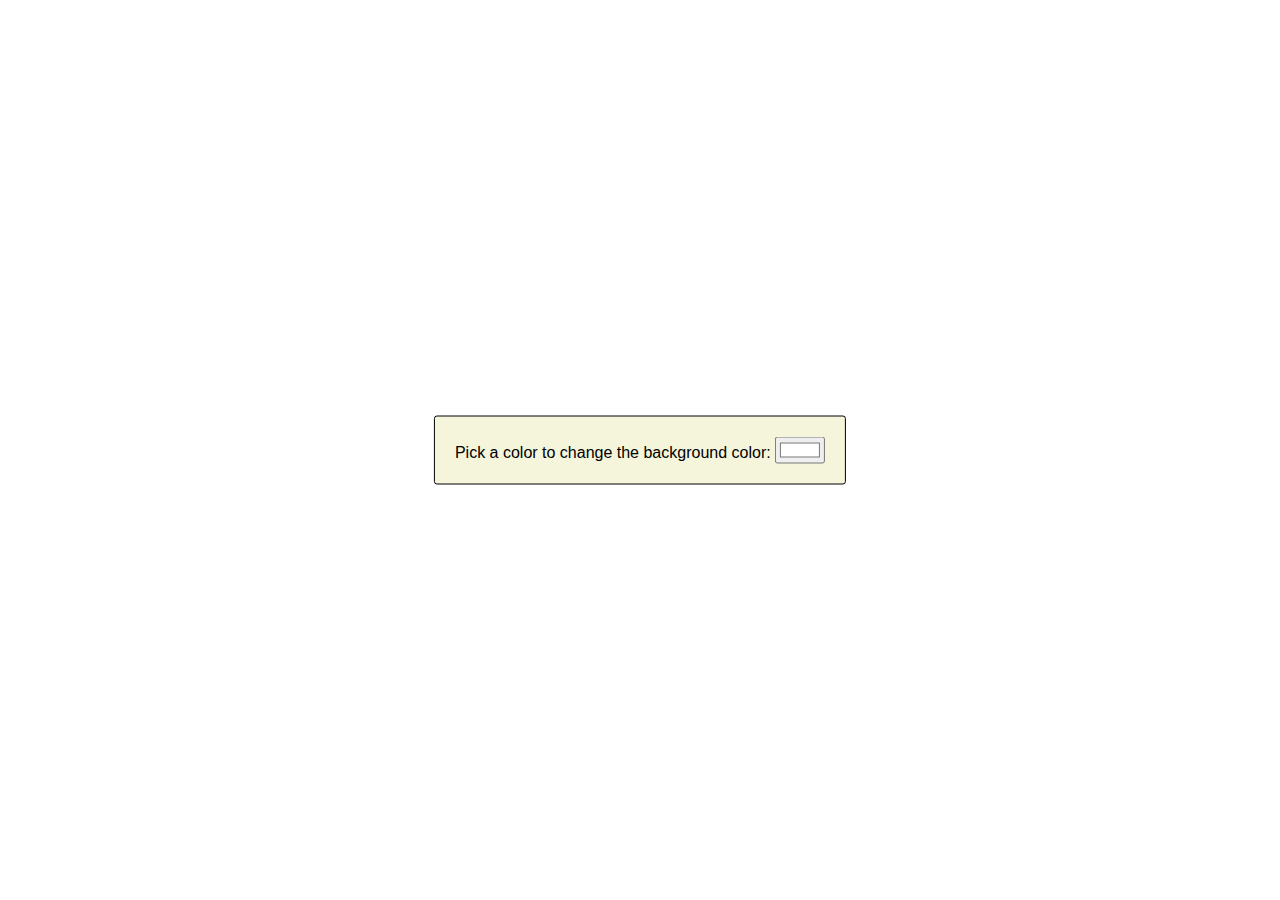
<file: part1/index.html>
<!DOCTYPE html>
<html lang="en">

<head>
    <meta charset="UTF-8">
    <meta http-equiv="X-UA-Compatible" content="IE=edge">
    <meta name="viewport" content="width=device-width, initial-scale=1.0">
    <title>Document</title>
</head>
<style>
    .container {
        background-color: beige;
        position: absolute;
        transform: translate(-50%, -50%);
        left: 50%;
        padding: 20px;
        border: 1px solid black;
        border-radius: 3px;
        font-family: Verdana, Geneva, Tahoma, sans-serif;
        top: 50%;
    }
</style>

<body>
    <div class="container">
        <label for="color">Pick a color to change the background color: </label>
        <input type="color" name="color-picker" id="color-picker" value="#ffffff">
    </div>
    <script>
        const colorPicker = document.getElementById('color-picker');
        const body = document.body;

        colorPicker.addEventListener('input', function () {
            const selectedColor = colorPicker.value;
            body.style.backgroundColor = selectedColor;
        });
    </script>

</body>

</html>
</file>
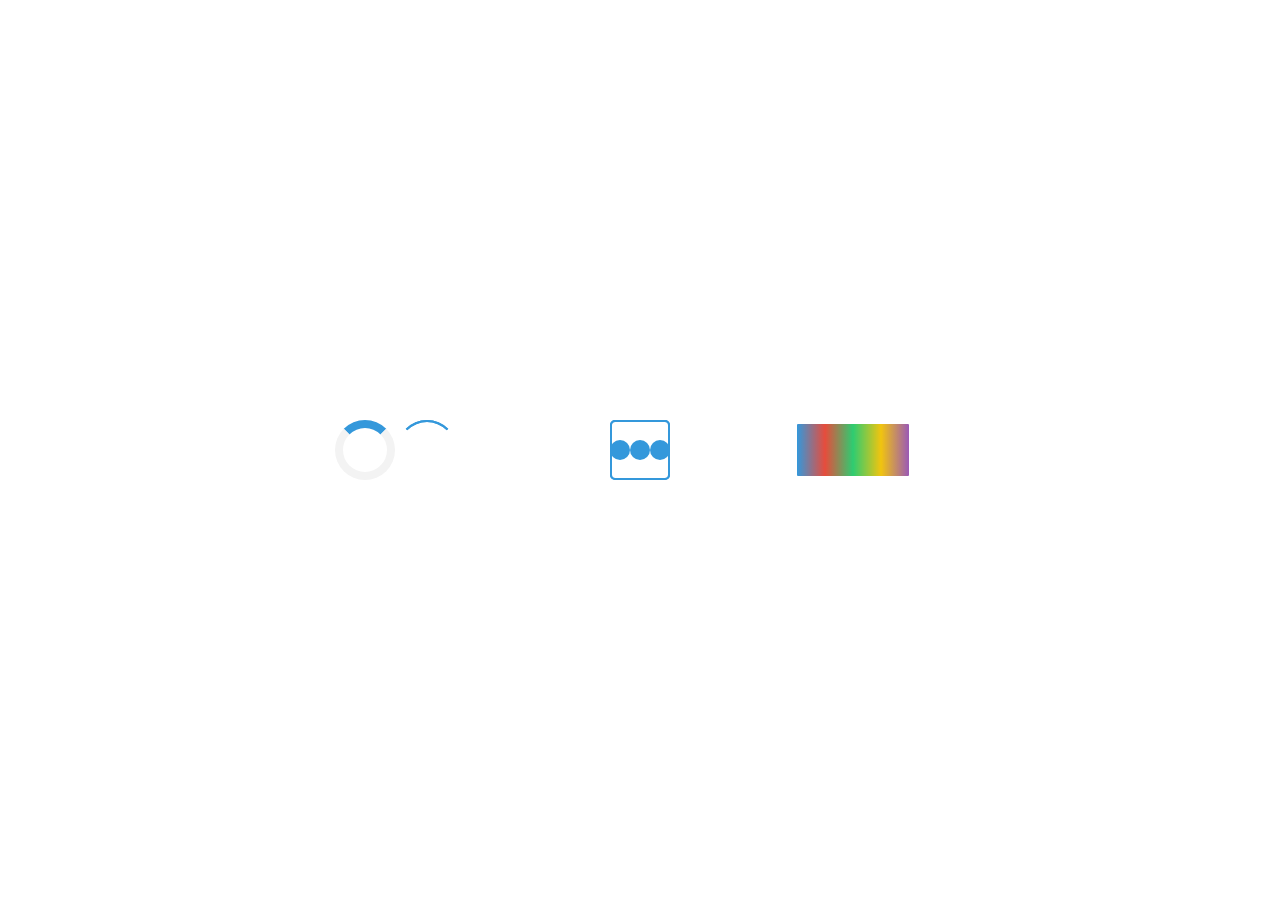
<file: part3/index.html>
<!DOCTYPE html>
<html lang="en">

<head>
    <meta charset="UTF-8">
    <meta name="viewport" content="width=device-width, initial-scale=1.0">
    <link rel="stylesheet" href="https://cdn.jsdelivr.net/npm/bootstrap@4.3.1/dist/css/bootstrap.min.css"
        integrity="sha384-ggOyR0iXCbMQv3Xipma34MD+dH/1fQ784/j6cY/iJTQUOhcWr7x9JvoRxT2MZw1T" crossorigin="anonymous">
    <title>Document</title>
</head>
<style>
    .box {
        display: flex;
        justify-content: space-around;
        flex-wrap: inherit;
        align-items: center;
        flex-direction: column;
    }

    .loader1 {
        border: 8px solid #f3f3f3;
        border-top: 8px solid #3498db;
        border-radius: 50%;
        width: 60px;
        height: 60px;
        animation: spin 2s linear infinite;
    }

    @keyframes spin {
        0% {
            transform: rotate(0deg);
        }

        100% {
            transform: rotate(360deg);
        }
    }

    .loader2 {
        display: flex;
        justify-content: center;
        align-items: center;
    }

    .circle {
        width: 20px;
        height: 20px;
        background-color: #3498db;
        border-radius: 50%;
        animation: scale 1s infinite ease-in-out alternate;
    }

    @keyframes scale {
        0% {
            transform: scale(1);
        }

        50% {
            transform: scale(1.5);
        }

        100% {
            transform: scale(1);
        }
    }

    .loader3 {
        display: flex;
        justify-content: center;
        align-items: center;
        height: 100vh;
    }

    .dot {
        width: 20px;
        height: 20px;
        background-color: #3498db;
        border-radius: 50%;
        margin: 0 8px;
        opacity: 0.7;
        animation: bounce 1.5s infinite ease-in-out;
    }

    .dot:nth-child(2) {
        animation-delay: 0.2s;
    }

    .dot:nth-child(3) {
        animation-delay: 0.4s;
    }

    @keyframes bounce {

        0%,
        100% {
            transform: translateY(0);
        }

        50% {
            transform: translateY(-20px);
        }
    }

    .loaders {
        justify-content: center;
        align-items: center;
        height: 300px;
        width: 50%;
    }

    .loader4 {
        width: 60px;
        height: 60px;
        position: relative;
        margin: 0 auto;
    }

    .loader4::before,
    .loader4::after {
        content: '';
        position: absolute;
        top: 0;
        left: 0;
        width: 100%;
        height: 100%;
        border: 2px solid transparent;
        border-top-color: #3498db;
        border-radius: 50%;
        animation: spin 1.5s linear infinite;
    }

    .loader4::after {
        animation-delay: 0.75s;
    }

    @keyframes spin {
        0% {
            transform: rotate(0deg);
        }

        100% {
            transform: rotate(360deg);
        }
    }

    .loader5 {
        width: 60px;
        height: 60px;
        position: relative;
        margin: 0 auto;
        animation: border-colors 4s linear infinite;
    }

    @keyframes border-colors {
        0% {
            border-color: #3498db;
        }

        25% {
            border-color: #e74c3c;
        }

        50% {
            border-color: #2ecc71;
        }

        75% {
            border-color: #f1c40f;
        }

        100% {
            border-color: #9b59b6;
        }
    }

    .loader5::before,
    .loader5::after {
        content: '';
        position: absolute;
        top: 0;
        left: 0;
        width: 100%;
        height: 100%;
        border: 2px solid #3498db;
        border-radius: 5px;
    }

    .loader5::before {
        animation: spin 2s linear infinite;
    }

    .loader5::after {
        animation: spin 2s linear infinite reverse;
    }

    @keyframes spin {
        0% {
            transform: rotate(0deg);
        }

        100% {
            transform: rotate(360deg);
        }
    }

    .loader6 {
        width: 120px;
        height: 60px;
        position: relative;
        margin: 0 auto;
        overflow: hidden;
    }

    .loader6::before {
        content: "";
        position: absolute;
        top: 0;
        left: 0;
        width: 100%;
        height: 100%;
        border: 4px solid transparent;
        border-radius: 5px;
        background: linear-gradient(to right, #3498db, #e74c3c, #2ecc71, #f1c40f, #9b59b6);
        background-clip: padding-box;
        z-index: 1;
        animation: gradient-border 4s linear infinite;
    }

    @keyframes gradient-border {
        0% {
            transform: translateX(-100%);
        }

        100% {
            transform: translateX(100%);
        }
    }
</style>

<body>
    <div class="box">
        <div class="row loaders">
            <div class="col">
                <div class="loader1"></div>
            </div>
            <div class="col">
                <div class="loader2">
                    <div class="circle"></div>
                    <div class="circle"></div>
                    <div class="circle"></div>
                </div>
            </div>
            <div class="col">
                <div class="loader3">
                    <div class="dot"></div>
                    <div class="dot"></div>
                    <div class="dot"></div>
                </div>
            </div>
        </div>
        <div class="row loaders">
            <div class="col">
                <div class="loader4"></div>
            </div>
            <div class="col">
                <div class="loader5">
                </div>
            </div>
            <div class="col">
                <div class="loader6">
                </div>

            </div>
        </div>
    </div>
    <script src="https://code.jquery.com/jquery-3.3.1.slim.min.js"
        integrity="sha384-q8i/X+965DzO0rT7abK41JStQIAqVgRVzpbzo5smXKp4YfRvH+8abtTE1Pi6jizo"
        crossorigin="anonymous"></script>
    <script src="https://cdn.jsdelivr.net/npm/popper.js@1.14.7/dist/umd/popper.min.js"
        integrity="sha384-UO2eT0CpHqdSJQ6hJty5KVphtPhzWj9WO1clHTMGa3JDZwrnQq4sF86dIHNDz0W1"
        crossorigin="anonymous"></script>
    <script src="https://cdn.jsdelivr.net/npm/bootstrap@4.3.1/dist/js/bootstrap.min.js"
        integrity="sha384-JjSmVgyd0p3pXB1rRibZUAYoIIy6OrQ6VrjIEaFf/nJGzIxFDsf4x0xIM+B07jRM"
        crossorigin="anonymous"></script>
</body>

</html>
</file>
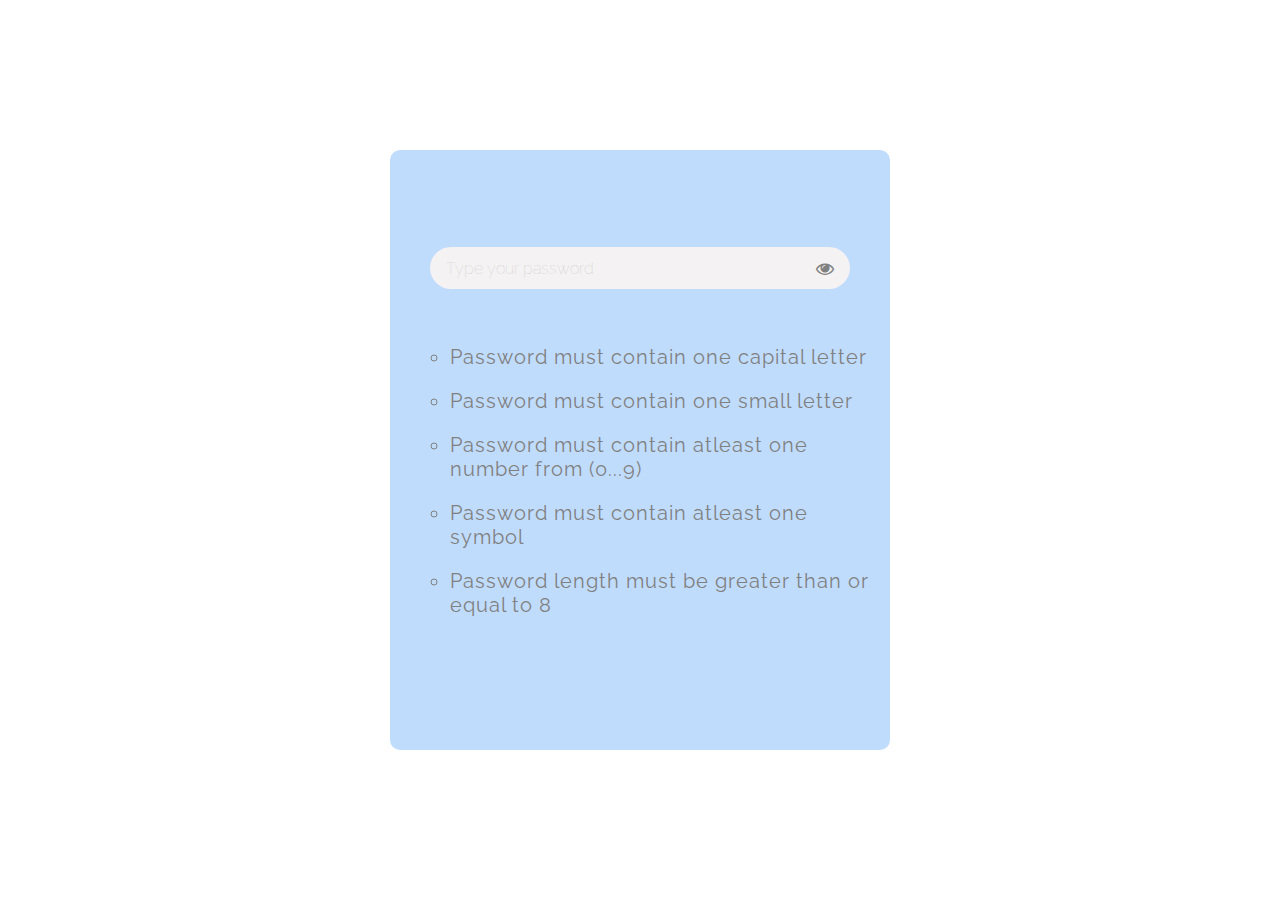
<file: part4/index.html>
<!DOCTYPE html>
<html lang="en">

<head>
    <meta charset="UTF-8">
    <meta name="viewport" content="width=device-width, initial-scale=1.0">
    <title>Document</title>
    <link rel="stylesheet" href="https://cdnjs.cloudflare.com/ajax/libs/font-awesome/4.7.0/css/font-awesome.min.css">
    <link rel="stylesheet" href="style.css">
    <link rel="preconnect" href="https://fonts.googleapis.com">
    <link rel="preconnect" href="https://fonts.gstatic.com" crossorigin>
    <link href="https://fonts.googleapis.com/css2?family=Raleway&display=swap" rel="stylesheet">
    <script defer src="index.js"></script>
</head>

<body>
    <div class="box">
        <div class="search">
            <input type="password" class="search__input" id="input" placeholder="Type your password">
            <button class="search__button">
                <i style="font-size: 18px; color: gray;" id="fa" class="fa fa-eye"></i>
            </button>
        </div>
        <div class="validators">
            <ol class="list-validation">
                <li class="list-each" id="li1">Password must contain one capital letter</li>
                <li class="list-each" id="li2">Password must contain one small letter</li>
                <li class="list-each" id="li3">Password must contain atleast one number from (0...9)</li>
                <li class="list-each" id="li4">Password must contain atleast one symbol</li>
                <li class="list-each" id="li5">Password length must be greater than or equal to 8</li>
            </ol>
        </div>
    </div>
</body>

</html>
</file>
<file: part4/style.css>
.box {
  position: absolute;
  transform: translate(-50%, -50%);
  top: 50%;
  left: 50%;
  display: flex;
  justify-content: center;
  align-content: center;
  width: 500px;
  height: 600px;
  border-radius: 10px;
  background-color: #c0dcfd;
  flex-direction: column;
}
* {
  font-family: "Raleway", sans-serif;
}
.search {
  display: flex;
  align-items: center;
  justify-content: space-between;
  text-align: center;
  width: 100%;
  padding: 10px 40px;
}

.search__input {
  font-family: inherit;
  font-size: inherit;
  background-color: #f4f2f2;
  border: none;
  color: #646464;
  padding: 0.7rem 1rem;
  border-radius: 30px;
  width: calc(100% - 7rem);
  transition: all ease-in-out 0.5s;
  margin-right: -2rem;
}

.search__input:hover,
.search__input:focus {
  box-shadow: 0 0 1em #00000013;
}

.search__input:focus {
  outline: none;
  background-color: #f0eeee;
}

.search__input::-webkit-input-placeholder {
  font-weight: 100;
  color: #ccc;
}

.search__input:focus + .search__button {
  background-color: transparent;
}

.search__button {
  border: none;
  background-color: transparent;
  margin-top: 0.1em;
  position: absolute;
  left: 84%;
}

.search__button:hover {
  cursor: pointer;
}

.search__icon {
  height: 1.3em;
  width: 1.3em;
  fill: #b4b4b4;
}
.validators {
  padding: 20px;
}
.list-each {
  font-family: inherit;
  font-size: 20px;
  color: gray;
  letter-spacing: 1px;
  padding: 10px 0px;
  list-style-type: circle;
}
.success {
    color: #0e390a;
    list-style-type: disc;
    font-weight: bold;
}
</file>
